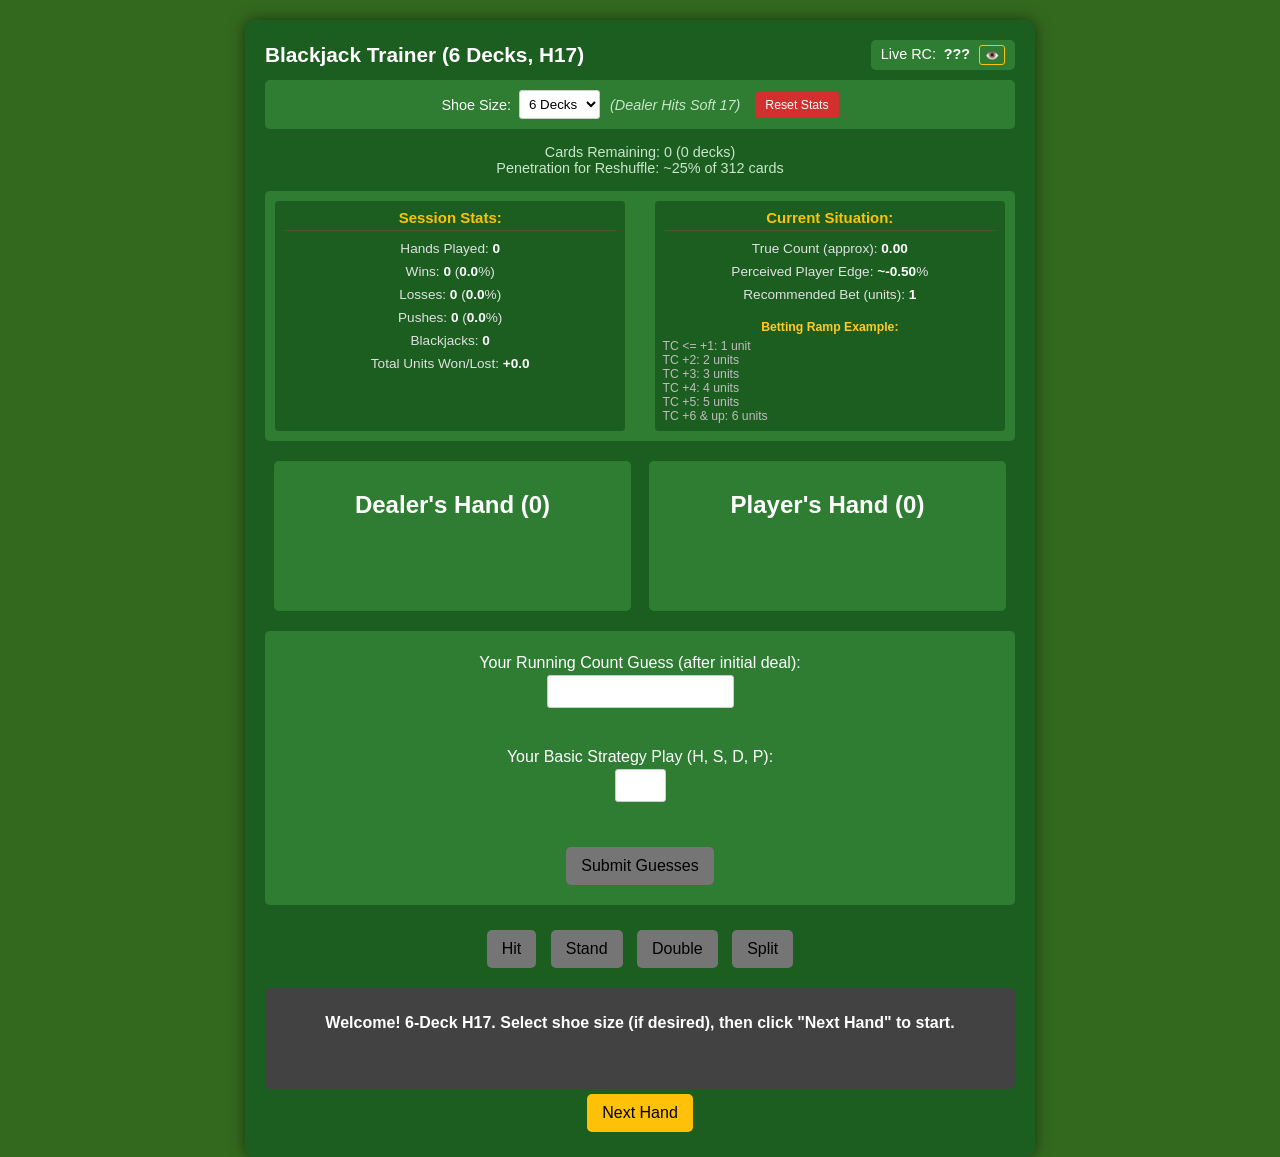
<file: index.html>
<!DOCTYPE html>
<html lang="en">
<head>
    <meta charset="UTF-8">
    <meta name="viewport" content="width=device-width, initial-scale=1.0">
    <title>Blackjack Strategy & Count Trainer</title>
    <link rel="stylesheet" href="style.css">
</head>
<body>
    <div class="container">
        <div class="top-info">
            <h1 id="game-title">Blackjack Strategy & Count Trainer</h1>
            <div class="live-running-count">
                Live RC: <span id="live-rc-value">???</span>
                <button id="reveal-rc-btn" title="Toggle actual Running Count">👁️</button>
            </div>
        </div>

        <div class="settings-area">
            <label for="deck-select">Shoe Size:</label>
            <select id="deck-select">
                <option value="6" selected>6 Decks</option>
                <option value="2">2 Decks</option>
                <option value="1">1 Deck</option>
            </select>
            <span>(Dealer Hits Soft 17)</span>
            <button id="reset-stats-btn" title="Reset all session statistics">Reset Stats</button>
        </div>

        <div class="shoe-info">
            Cards Remaining: <span id="cards-remaining">0</span> (<span id="decks-remaining">0</span> decks) <br>
            Penetration for Reshuffle: <span id="penetration-display">~25%</span>
        </div>

        <div class="stats-edge-area">
            <div class="stats-display">
                <h3>Session Stats:</h3>
                <p>Hands Played: <span id="stat-hands-played">0</span></p>
                <p>Wins: <span id="stat-wins">0</span> (<span id="stat-win-pct">0</span>%)</p>
                <p>Losses: <span id="stat-losses">0</span> (<span id="stat-loss-pct">0</span>%)</p>
                <p>Pushes: <span id="stat-pushes">0</span> (<span id="stat-push-pct">0</span>%)</p>
                <p>Blackjacks: <span id="stat-blackjacks">0</span></p>
                <p>Total Units Won/Lost: <span id="stat-units-net">0</span></p>
            </div>
            <div class="edge-betting-display">
                <h3>Current Situation:</h3>
                <p>True Count (approx): <span id="true-count-value-main">0.00</span></p>
                <p>Perceived Player Edge: <span id="perceived-edge">~0.0</span>%</p>
                <p>Recommended Bet (units): <span id="recommended-bet">1</span></p>
                <div id="betting-ramp-info">
                    <h4>Betting Ramp Example:</h4>
                    <ul>
                        <li>TC <= +1: 1 unit</li>
                        <li>TC +2: 2 units</li>
                        <li>TC +3: 3 units</li>
                        <li>TC +4: 4 units</li>
                        <li>TC +5: 5 units</li>
                        <li>TC +6 & up: 6 units</li>
                    </ul>
                </div>
            </div>
        </div>


        <div class="game-area">
            <div class="dealer-area">
                <h2>Dealer's Hand (<span id="dealer-score">0</span>)</h2>
                <div id="dealer-cards" class="cards"></div>
            </div>

            <div class="player-area">
                <h2>Player's Hand (<span id="player-score">0</span>)</h2>
                <div id="player-cards" class="cards"></div>
                <div id="split-hand-area" style="display:none;">
                    <h3>Split Hand (<span id="player-score-split">0</span>)</h3>
                    <div id="player-cards-split" class="cards"></div>
                </div>
            </div>
        </div>

        <div class="trainer-input">
            <label for="running-count-guess">Your Running Count Guess (after initial deal):</label>
            <input type="number" id="running-count-guess" step="1">
            <p class="feedback" id="rc-feedback"></p>

            <label for="strategy-guess">Your Basic Strategy Play (H, S, D, P):</label>
            <input type="text" id="strategy-guess" maxlength="1" size="3">
            <p class="feedback" id="bs-feedback"></p>
            <button id="submit-guesses-btn">Submit Guesses</button>
        </div>

        <div class="actions">
            <button id="hit-btn" disabled>Hit</button>
            <button id="stand-btn" disabled>Stand</button>
            <button id="double-btn" disabled>Double</button>
            <button id="split-btn" disabled>Split</button>
        </div>

        <div class="messaging">
            <p id="message">Welcome! Select shoe size and click "Next Hand".</p>
            <p id="deviation-info" class="feedback"></p>
        </div>

        <button id="next-hand-btn">Next Hand</button>
    </div>

    <script src="script.js"></script>
</body>
</html>
</file>
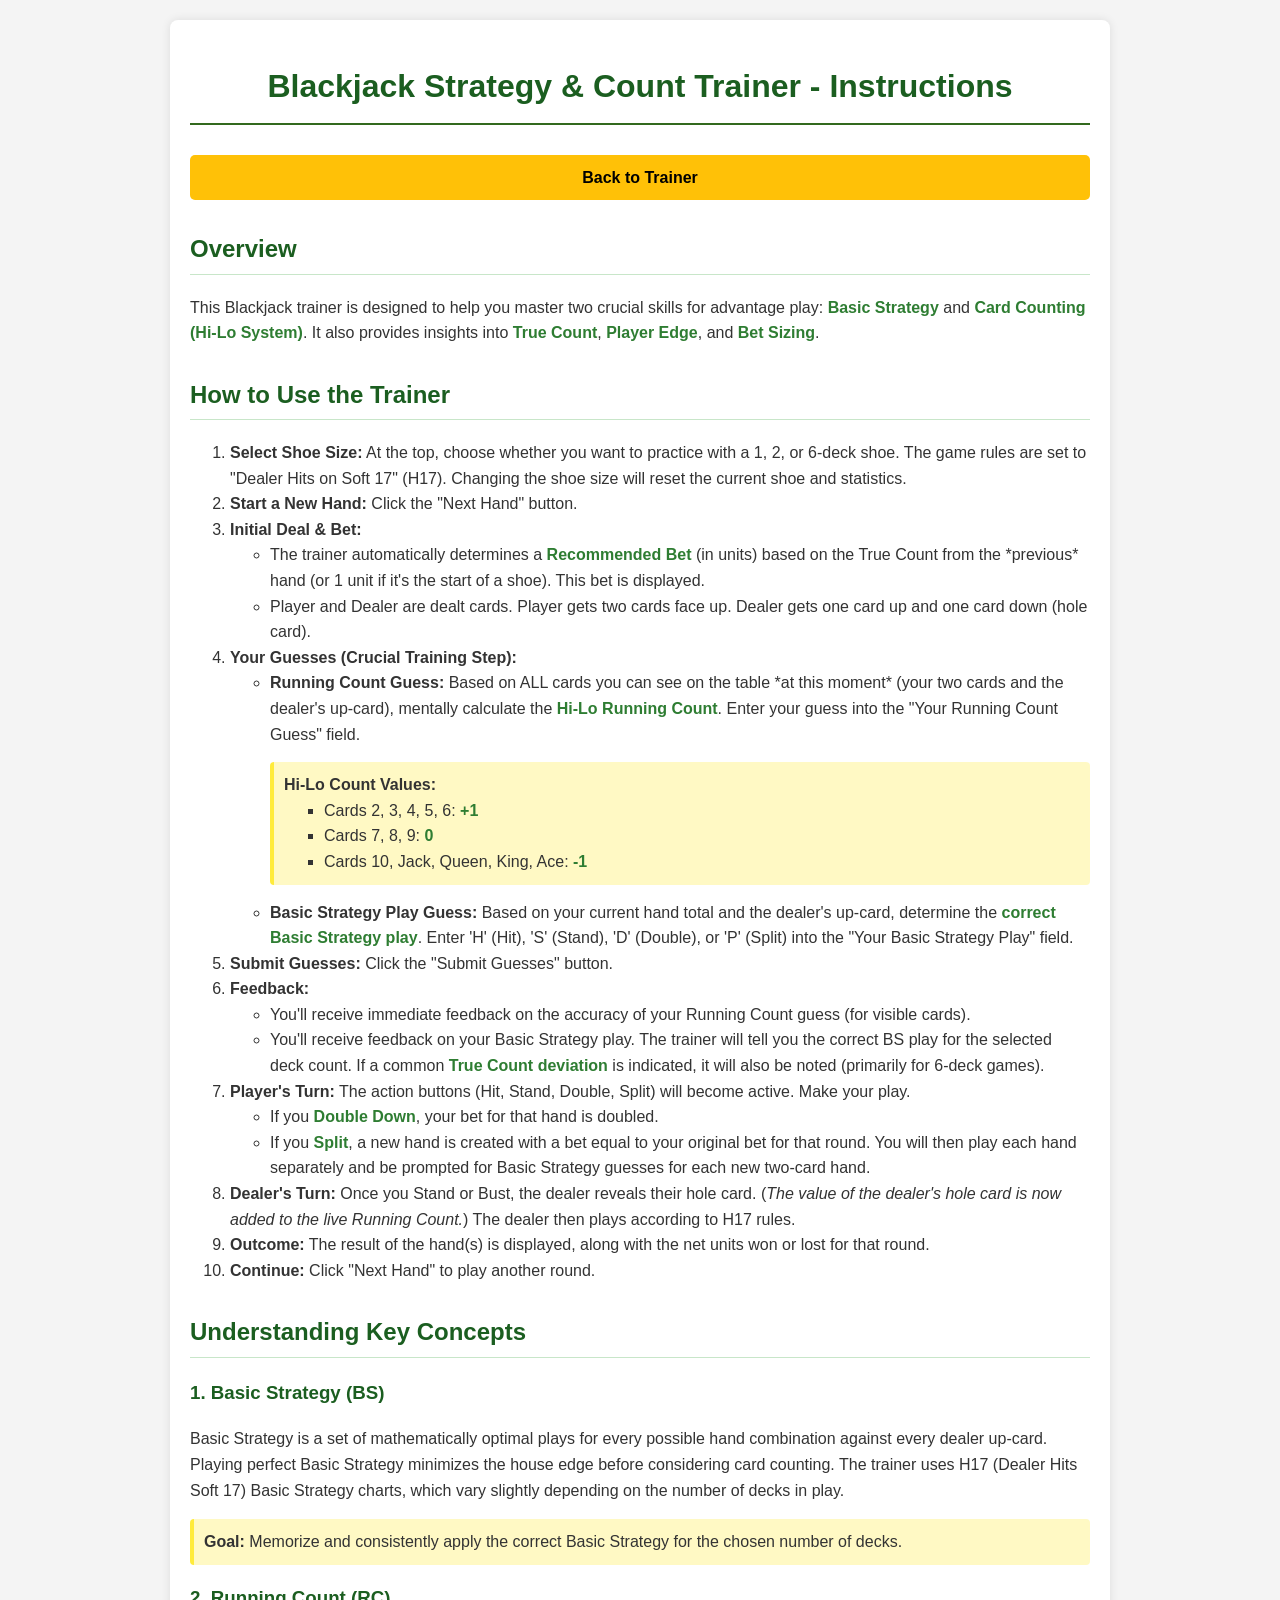
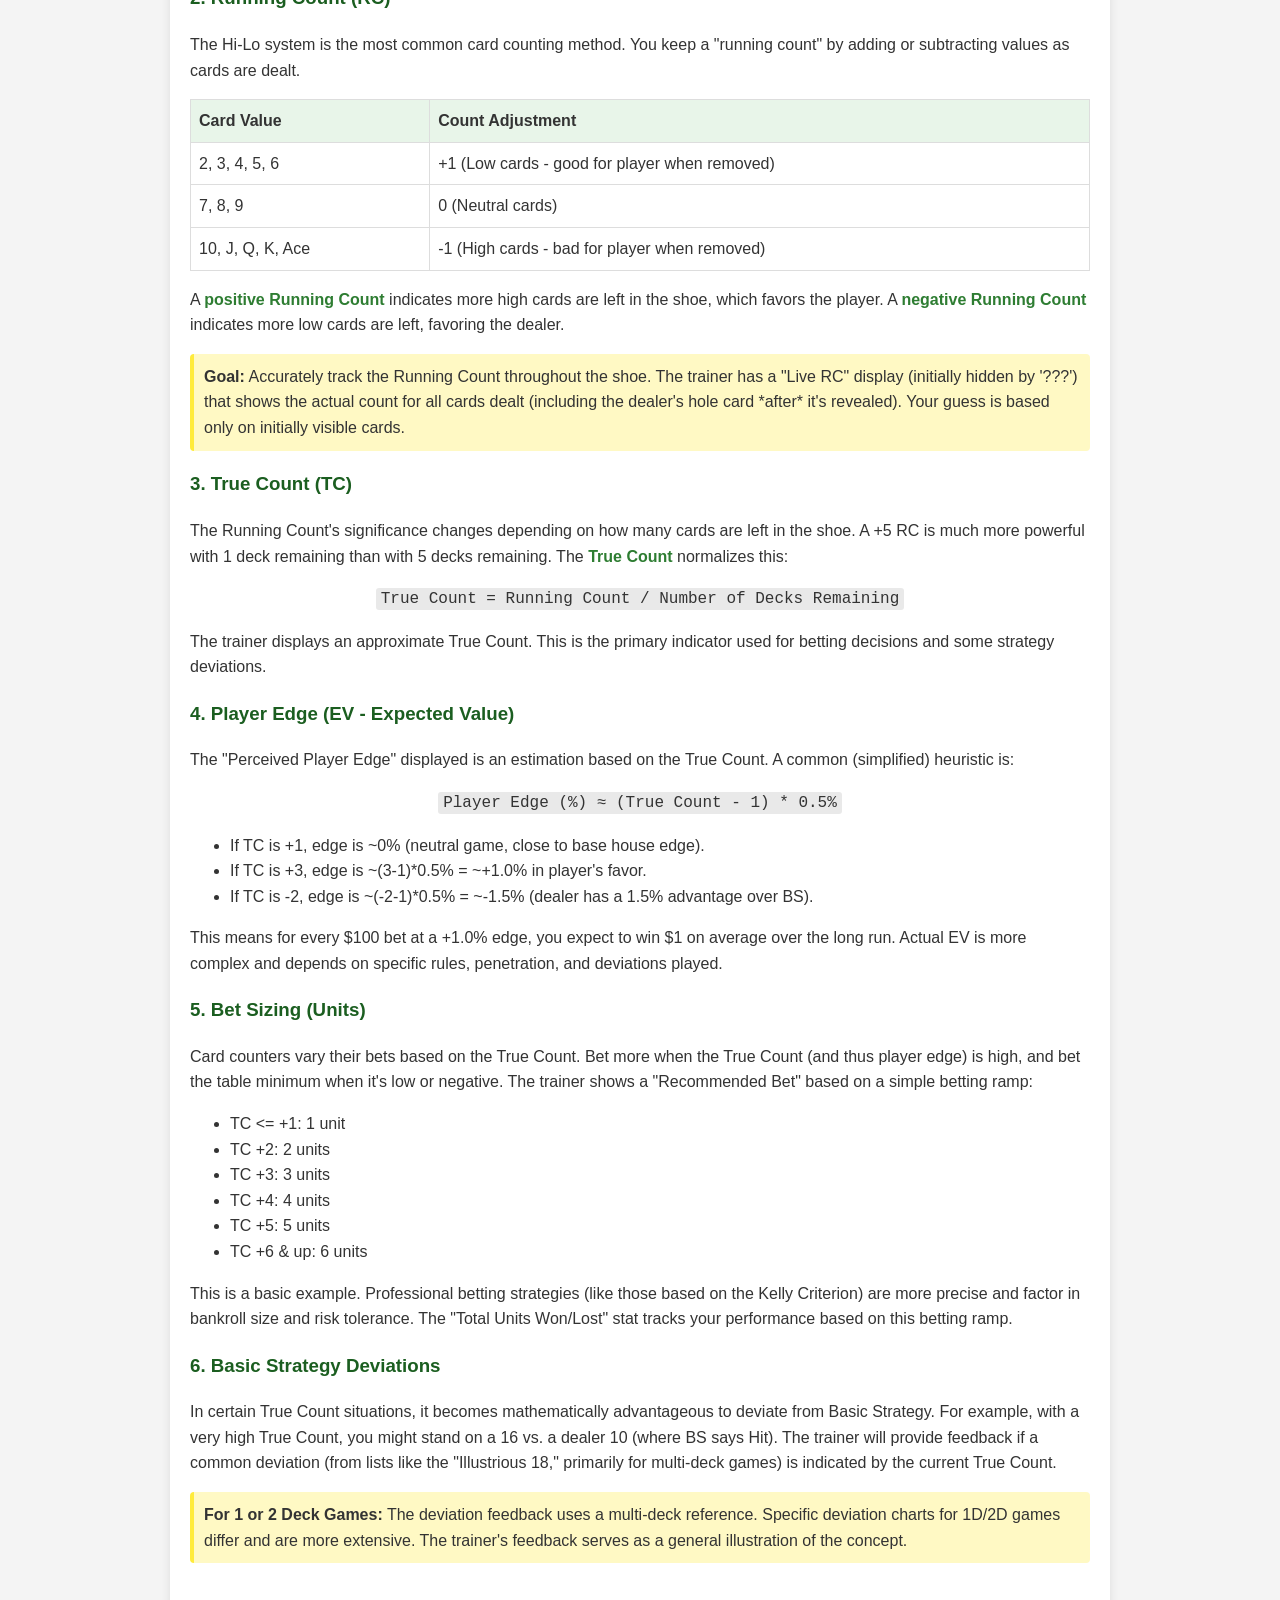
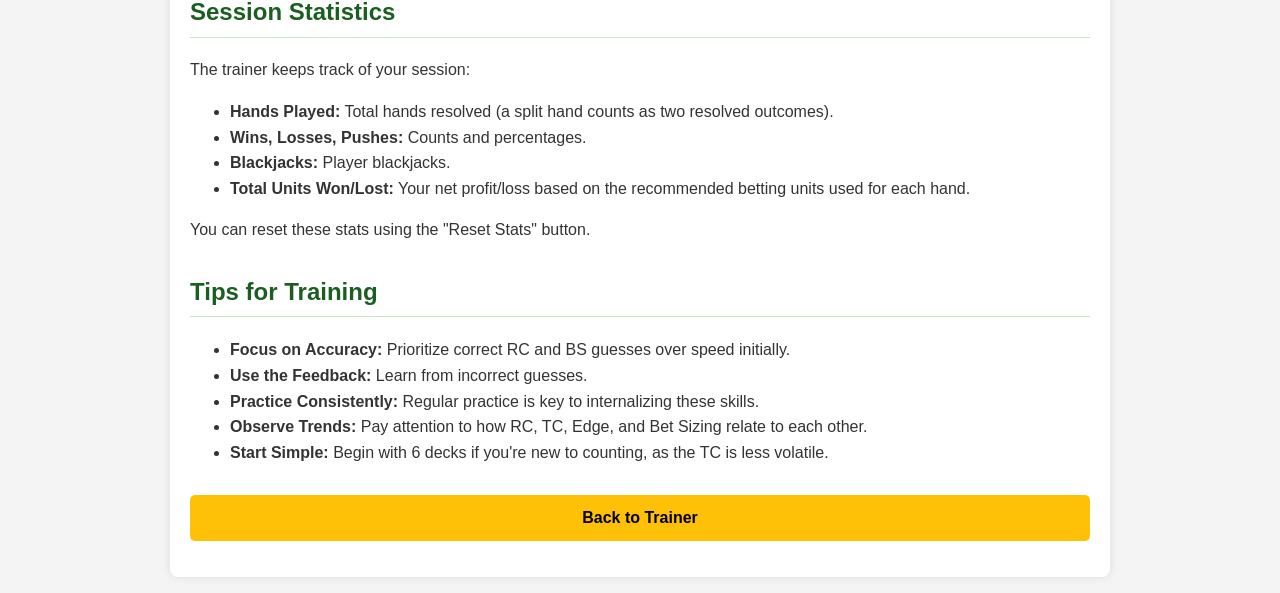
<file: instructions.html>
<!DOCTYPE html>
<html lang="en">
<head>
    <meta charset="UTF-8">
    <meta name="viewport" content="width=device-width, initial-scale=1.0">
    <title>Blackjack Trainer - Instructions</title>
    <style>
        body {
            font-family: Arial, sans-serif;
            line-height: 1.6;
            margin: 0;
            padding: 0;
            background-color: #f4f4f4;
            color: #333;
        }
        .container {
            width: 80%;
            max-width: 900px;
            margin: 20px auto;
            background: #fff;
            padding: 20px;
            border-radius: 8px;
            box-shadow: 0 0 10px rgba(0,0,0,0.1);
        }
        h1, h2, h3 {
            color: #1B5E20; /* Dark Green */
        }
        h1 { text-align: center; border-bottom: 2px solid #33691E; padding-bottom: 10px;}
        h2 { margin-top: 30px; border-bottom: 1px solid #c8e6c9; padding-bottom: 5px;}
        code {
            background-color: #e9e9e9;
            padding: 2px 5px;
            border-radius: 3px;
            font-family: Consolas, Monaco, 'Andale Mono', 'Ubuntu Mono', monospace;
        }
        .key-term {
            font-weight: bold;
            color: #2E7D32; /* Medium Green */
        }
        table {
            width: 100%;
            border-collapse: collapse;
            margin-top: 15px;
            margin-bottom: 15px;
        }
        th, td {
            border: 1px solid #ddd;
            padding: 8px;
            text-align: left;
        }
        th {
            background-color: #e8f5e9; /* Light Green */
        }
        .note {
            background-color: #fff9c4; /* Light Yellow */
            border-left: 4px solid #ffeb3b; /* Yellow */
            padding: 10px;
            margin: 15px 0;
            border-radius: 4px;
        }
        .back-link {
            display: block;
            text-align: center;
            margin-top: 30px;
            padding: 10px 15px;
            background-color: #FFC107; /* Amber */
            color: #000;
            text-decoration: none;
            border-radius: 5px;
            font-weight: bold;
        }
        .back-link:hover {
            background-color: #FFA000; /* Darker Amber */
        }
    </style>
</head>
<body>
    <div class="container">
        <h1>Blackjack Strategy & Count Trainer - Instructions</h1>

        <p><a href="index.html" class="back-link">Back to Trainer</a></p>

        <h2>Overview</h2>
        <p>
            This Blackjack trainer is designed to help you master two crucial skills for advantage play:
            <span class="key-term">Basic Strategy</span> and <span class="key-term">Card Counting (Hi-Lo System)</span>.
            It also provides insights into <span class="key-term">True Count</span>, <span class="key-term">Player Edge</span>,
            and <span class="key-term">Bet Sizing</span>.
        </p>

        <h2>How to Use the Trainer</h2>
        <ol>
            <li>
                <strong>Select Shoe Size:</strong> At the top, choose whether you want to practice with a 1, 2, or 6-deck shoe.
                The game rules are set to "Dealer Hits on Soft 17" (H17). Changing the shoe size will reset the current shoe and statistics.
            </li>
            <li>
                <strong>Start a New Hand:</strong> Click the "Next Hand" button.
            </li>
            <li>
                <strong>Initial Deal & Bet:</strong>
                <ul>
                    <li>The trainer automatically determines a <span class="key-term">Recommended Bet</span> (in units) based on the True Count from the *previous* hand (or 1 unit if it's the start of a shoe). This bet is displayed.</li>
                    <li>Player and Dealer are dealt cards. Player gets two cards face up. Dealer gets one card up and one card down (hole card).</li>
                </ul>
            </li>
            <li>
                <strong>Your Guesses (Crucial Training Step):</strong>
                <ul>
                    <li>
                        <strong>Running Count Guess:</strong> Based on ALL cards you can see on the table *at this moment* (your two cards and the dealer's up-card), mentally calculate the <span class="key-term">Hi-Lo Running Count</span>. Enter your guess into the "Your Running Count Guess" field.
                        <div class="note">
                            <strong>Hi-Lo Count Values:</strong>
                            <ul>
                                <li>Cards 2, 3, 4, 5, 6: <span class="key-term">+1</span></li>
                                <li>Cards 7, 8, 9: <span class="key-term">0</span></li>
                                <li>Cards 10, Jack, Queen, King, Ace: <span class="key-term">-1</span></li>
                            </ul>
                        </div>
                    </li>
                    <li>
                        <strong>Basic Strategy Play Guess:</strong> Based on your current hand total and the dealer's up-card, determine the <span class="key-term">correct Basic Strategy play</span>. Enter 'H' (Hit), 'S' (Stand), 'D' (Double), or 'P' (Split) into the "Your Basic Strategy Play" field.
                    </li>
                </ul>
            </li>
            <li>
                <strong>Submit Guesses:</strong> Click the "Submit Guesses" button.
            </li>
            <li>
                <strong>Feedback:</strong>
                <ul>
                    <li>You'll receive immediate feedback on the accuracy of your Running Count guess (for visible cards).</li>
                    <li>You'll receive feedback on your Basic Strategy play. The trainer will tell you the correct BS play for the selected deck count.
                        If a common <span class="key-term">True Count deviation</span> is indicated, it will also be noted (primarily for 6-deck games).</li>
                </ul>
            </li>
            <li>
                <strong>Player's Turn:</strong> The action buttons (Hit, Stand, Double, Split) will become active. Make your play.
                <ul>
                    <li>If you <span class="key-term">Double Down</span>, your bet for that hand is doubled.</li>
                    <li>If you <span class="key-term">Split</span>, a new hand is created with a bet equal to your original bet for that round. You will then play each hand separately and be prompted for Basic Strategy guesses for each new two-card hand.</li>
                </ul>
            </li>
            <li>
                <strong>Dealer's Turn:</strong> Once you Stand or Bust, the dealer reveals their hole card.
                (<em>The value of the dealer's hole card is now added to the live Running Count.</em>)
                The dealer then plays according to H17 rules.
            </li>
            <li>
                <strong>Outcome:</strong> The result of the hand(s) is displayed, along with the net units won or lost for that round.
            </li>
            <li>
                <strong>Continue:</strong> Click "Next Hand" to play another round.
            </li>
        </ol>

        <h2>Understanding Key Concepts</h2>

        <h3>1. Basic Strategy (BS)</h3>
        <p>
            Basic Strategy is a set of mathematically optimal plays for every possible hand combination against every dealer up-card. Playing perfect Basic Strategy minimizes the house edge before considering card counting.
            The trainer uses H17 (Dealer Hits Soft 17) Basic Strategy charts, which vary slightly depending on the number of decks in play.
        </p>
        <p class="note"><strong>Goal:</strong> Memorize and consistently apply the correct Basic Strategy for the chosen number of decks.</p>

        <h3>2. Running Count (RC)</h3>
        <p>
            The Hi-Lo system is the most common card counting method. You keep a "running count" by adding or subtracting values as cards are dealt.
        </p>
        <table>
            <thead>
                <tr><th>Card Value</th><th>Count Adjustment</th></tr>
            </thead>
            <tbody>
                <tr><td>2, 3, 4, 5, 6</td><td>+1 (Low cards - good for player when removed)</td></tr>
                <tr><td>7, 8, 9</td><td>0 (Neutral cards)</td></tr>
                <tr><td>10, J, Q, K, Ace</td><td>-1 (High cards - bad for player when removed)</td></tr>
            </tbody>
        </table>
        <p>
            A <span class="key-term">positive Running Count</span> indicates more high cards are left in the shoe, which favors the player.
            A <span class="key-term">negative Running Count</span> indicates more low cards are left, favoring the dealer.
        </p>
        <p class="note">
            <strong>Goal:</strong> Accurately track the Running Count throughout the shoe. The trainer has a "Live RC" display (initially hidden by '???') that shows the actual count for all cards dealt (including the dealer's hole card *after* it's revealed). Your guess is based only on initially visible cards.
        </p>

        <h3>3. True Count (TC)</h3>
        <p>
            The Running Count's significance changes depending on how many cards are left in the shoe. A +5 RC is much more powerful with 1 deck remaining than with 5 decks remaining.
            The <span class="key-term">True Count</span> normalizes this:
        </p>
        <p style="text-align: center;"><code>True Count = Running Count / Number of Decks Remaining</code></p>
        <p>
            The trainer displays an approximate True Count. This is the primary indicator used for betting decisions and some strategy deviations.
        </p>

        <h3>4. Player Edge (EV - Expected Value)</h3>
        <p>
            The "Perceived Player Edge" displayed is an estimation based on the True Count. A common (simplified) heuristic is:
        </p>
        <p style="text-align: center;"><code>Player Edge (%) ≈ (True Count - 1) * 0.5%</code></p>
        <ul>
            <li>If TC is +1, edge is ~0% (neutral game, close to base house edge).</li>
            <li>If TC is +3, edge is ~(3-1)*0.5% = ~+1.0% in player's favor.</li>
            <li>If TC is -2, edge is ~(-2-1)*0.5% = ~-1.5% (dealer has a 1.5% advantage over BS).</li>
        </ul>
        <p>
            This means for every $100 bet at a +1.0% edge, you expect to win $1 on average over the long run.
            Actual EV is more complex and depends on specific rules, penetration, and deviations played.
        </p>

        <h3>5. Bet Sizing (Units)</h3>
        <p>
            Card counters vary their bets based on the True Count. Bet more when the True Count (and thus player edge) is high, and bet the table minimum when it's low or negative.
            The trainer shows a "Recommended Bet" based on a simple betting ramp:
        </p>
        <ul>
            <li>TC <= +1: 1 unit</li>
            <li>TC +2: 2 units</li>
            <li>TC +3: 3 units</li>
            <li>TC +4: 4 units</li>
            <li>TC +5: 5 units</li>
            <li>TC +6 & up: 6 units</li>
        </ul>
        <p>
            This is a basic example. Professional betting strategies (like those based on the Kelly Criterion) are more precise and factor in bankroll size and risk tolerance. The "Total Units Won/Lost" stat tracks your performance based on this betting ramp.
        </p>

        <h3>6. Basic Strategy Deviations</h3>
        <p>
            In certain True Count situations, it becomes mathematically advantageous to deviate from Basic Strategy. For example, with a very high True Count, you might stand on a 16 vs. a dealer 10 (where BS says Hit).
            The trainer will provide feedback if a common deviation (from lists like the "Illustrious 18," primarily for multi-deck games) is indicated by the current True Count.
        </p>
        <p class="note">
            <strong>For 1 or 2 Deck Games:</strong> The deviation feedback uses a multi-deck reference. Specific deviation charts for 1D/2D games differ and are more extensive. The trainer's feedback serves as a general illustration of the concept.
        </p>

        <h2>Session Statistics</h2>
        <p>
            The trainer keeps track of your session:
        </p>
        <ul>
            <li><strong>Hands Played:</strong> Total hands resolved (a split hand counts as two resolved outcomes).</li>
            <li><strong>Wins, Losses, Pushes:</strong> Counts and percentages.</li>
            <li><strong>Blackjacks:</strong> Player blackjacks.</li>
            <li><strong>Total Units Won/Lost:</strong> Your net profit/loss based on the recommended betting units used for each hand.</li>
        </ul>
        <p>You can reset these stats using the "Reset Stats" button.</p>

        <h2>Tips for Training</h2>
        <ul>
            <li><strong>Focus on Accuracy:</strong> Prioritize correct RC and BS guesses over speed initially.</li>
            <li><strong>Use the Feedback:</strong> Learn from incorrect guesses.</li>
            <li><strong>Practice Consistently:</strong> Regular practice is key to internalizing these skills.</li>
            <li><strong>Observe Trends:</strong> Pay attention to how RC, TC, Edge, and Bet Sizing relate to each other.</li>
            <li><strong>Start Simple:</strong> Begin with 6 decks if you're new to counting, as the TC is less volatile.</li>
        </ul>

        <p><a href="index.html" class="back-link">Back to Trainer</a></p>
    </div>
</body>
</html>
</file>
<file: style.css>
body {
    font-family: Arial, sans-serif;
    display: flex;
    justify-content: center;
    align-items: flex-start;
    min-height: 100vh;
    background-color: #33691E;
    color: #fff;
    margin: 0;
    padding-top: 20px;
    box-sizing: border-box;
}

.container {
    background-color: #1B5E20;
    padding: 20px;
    border-radius: 10px;
    box-shadow: 0 0 15px rgba(0,0,0,0.5);
    width: 90%;
    max-width: 750px; /* Slightly wider for more info */
    text-align: center;
}

.top-info {
    display: flex;
    justify-content: space-between;
    align-items: center;
    margin-bottom: 10px;
}

.top-info h1 {
    margin: 0;
    font-size: 1.3em;
    flex-grow: 1;
    text-align: left;
}

.live-running-count {
    background-color: #2E7D32;
    padding: 5px 10px;
    border-radius: 5px;
    font-size: 0.9em;
    white-space: nowrap;
}

#live-rc-value {
    font-weight: bold;
    min-width: 30px;
    display: inline-block;
    text-align: right;
    margin-right: 5px;
}

#reveal-rc-btn {
    background: none;
    border: 1px solid #FFC107;
    color: #FFC107;
    border-radius: 3px;
    padding: 2px 5px;
    cursor: pointer;
    font-size: 0.8em;
}
#reveal-rc-btn:hover {
    background-color: #4A532E;
}

.settings-area {
    margin-bottom: 15px;
    padding: 10px;
    background-color: #2E7D32;
    border-radius: 5px;
    text-align: center;
    font-size: 0.9em;
    display: flex;
    justify-content: center;
    align-items: center;
    flex-wrap: wrap;
}

.settings-area label {
    margin-right: 8px;
}

.settings-area select {
    padding: 5px;
    border-radius: 3px;
    border: 1px solid #ccc;
    background-color: #fff;
    color: #000;
    margin-right: 10px;
}
.settings-area span {
    margin-right: 15px;
    font-style: italic;
    color: #C8E6C9;
}

#reset-stats-btn {
    background-color: #D32F2F;
    color: white;
    border: none;
    padding: 6px 10px;
    border-radius: 3px;
    cursor: pointer;
    font-size: 0.85em;
}
#reset-stats-btn:hover {
    background-color: #C62828;
}
.settings-area select:disabled {
    background-color: #e0e0e0;
    cursor: not-allowed;
}


.shoe-info {
    font-size: 0.9em;
    margin-bottom: 15px;
    color: #C8E6C9;
}

.stats-edge-area {
    display: flex;
    justify-content: space-between;
    margin-bottom: 20px;
    padding: 10px;
    background-color: #2E7D32;
    border-radius: 5px;
    font-size: 0.85em;
    color: #E0E0E0;
    gap: 10px; /* Space between the two columns */
}

.stats-display, .edge-betting-display {
    width: 48%;
    padding: 8px;
    background-color: #1B5E20;
    border-radius: 4px;
    box-sizing: border-box;
}

.stats-display h3, .edge-betting-display h3 {
    margin-top: 0;
    margin-bottom: 8px;
    color: #FFC107;
    font-size: 1.1em;
    border-bottom: 1px solid #4A532E;
    padding-bottom: 4px;
}

.stats-display p, .edge-betting-display p {
    margin: 4px 0;
    line-height: 1.4;
}

.stats-display span, .edge-betting-display span {
    font-weight: bold;
    color: #fff;
}

#betting-ramp-info {
    margin-top: 10px;
    font-size: 0.9em;
}
#betting-ramp-info h4 {
    margin-bottom: 5px;
    color: #FFCA28;
}
#betting-ramp-info ul {
    list-style-type: none;
    padding-left: 0;
    margin: 0;
    text-align: left;
}
#betting-ramp-info li {
    color: #BDBDBD;
}

.game-area {
    display: flex;
    justify-content: space-around;
    margin-bottom: 20px;
    min-height: 150px;
}

.dealer-area, .player-area {
    width: 45%;
    background-color: #2E7D32;
    padding: 10px;
    border-radius: 5px;
}

.cards {
    display: flex;
    flex-wrap: wrap;
    justify-content: center;
    align-items: center;
    min-height: 60px;
    margin-top: 10px;
}

.card {
    background-color: #fff;
    color: #000;
    border: 1px solid #ccc;
    border-radius: 5px;
    padding: 10px 8px;
    margin: 5px;
    font-size: 1.2em;
    font-weight: bold;
    min-width: 30px;
    text-align: center;
}

.card.hidden {
    background-color: #aaa;
    color: #aaa;
}

.trainer-input {
    margin-bottom: 20px;
    background-color: #2E7D32;
    padding: 15px;
    border-radius: 5px;
}

.trainer-input label {
    display: block;
    margin: 8px 0 3px;
}

.trainer-input input {
    padding: 8px;
    margin-bottom: 5px;
    border-radius: 3px;
    border: 1px solid #ccc;
}

.feedback {
    font-size: 0.9em;
    min-height: 1.2em;
    margin-top: 3px;
}
.feedback.correct {
    color: #66BB6A;
}
.feedback.incorrect {
    color: #EF5350;
}
.feedback.info {
    color: #FFCA28;
}


.actions button, #next-hand-btn, #submit-guesses-btn {
    background-color: #FFC107;
    color: #000;
    border: none;
    padding: 10px 15px;
    margin: 5px;
    border-radius: 5px;
    cursor: pointer;
    font-size: 1em;
}

.actions button:disabled, #next-hand-btn:disabled, #submit-guesses-btn:disabled {
    background-color: #757575;
    cursor: not-allowed;
}

.actions button:hover:not(:disabled),
#next-hand-btn:hover:not(:disabled), #submit-guesses-btn:hover:not(:disabled) {
    background-color: #FFA000;
}

.messaging {
    margin-top: 15px;
    padding: 10px;
    background-color: #424242;
    border-radius: 5px;
    min-height: 40px;
}

#message {
    font-weight: bold;
}

.active-hand {
    border: 2px solid #FFC107;
}
</file>
